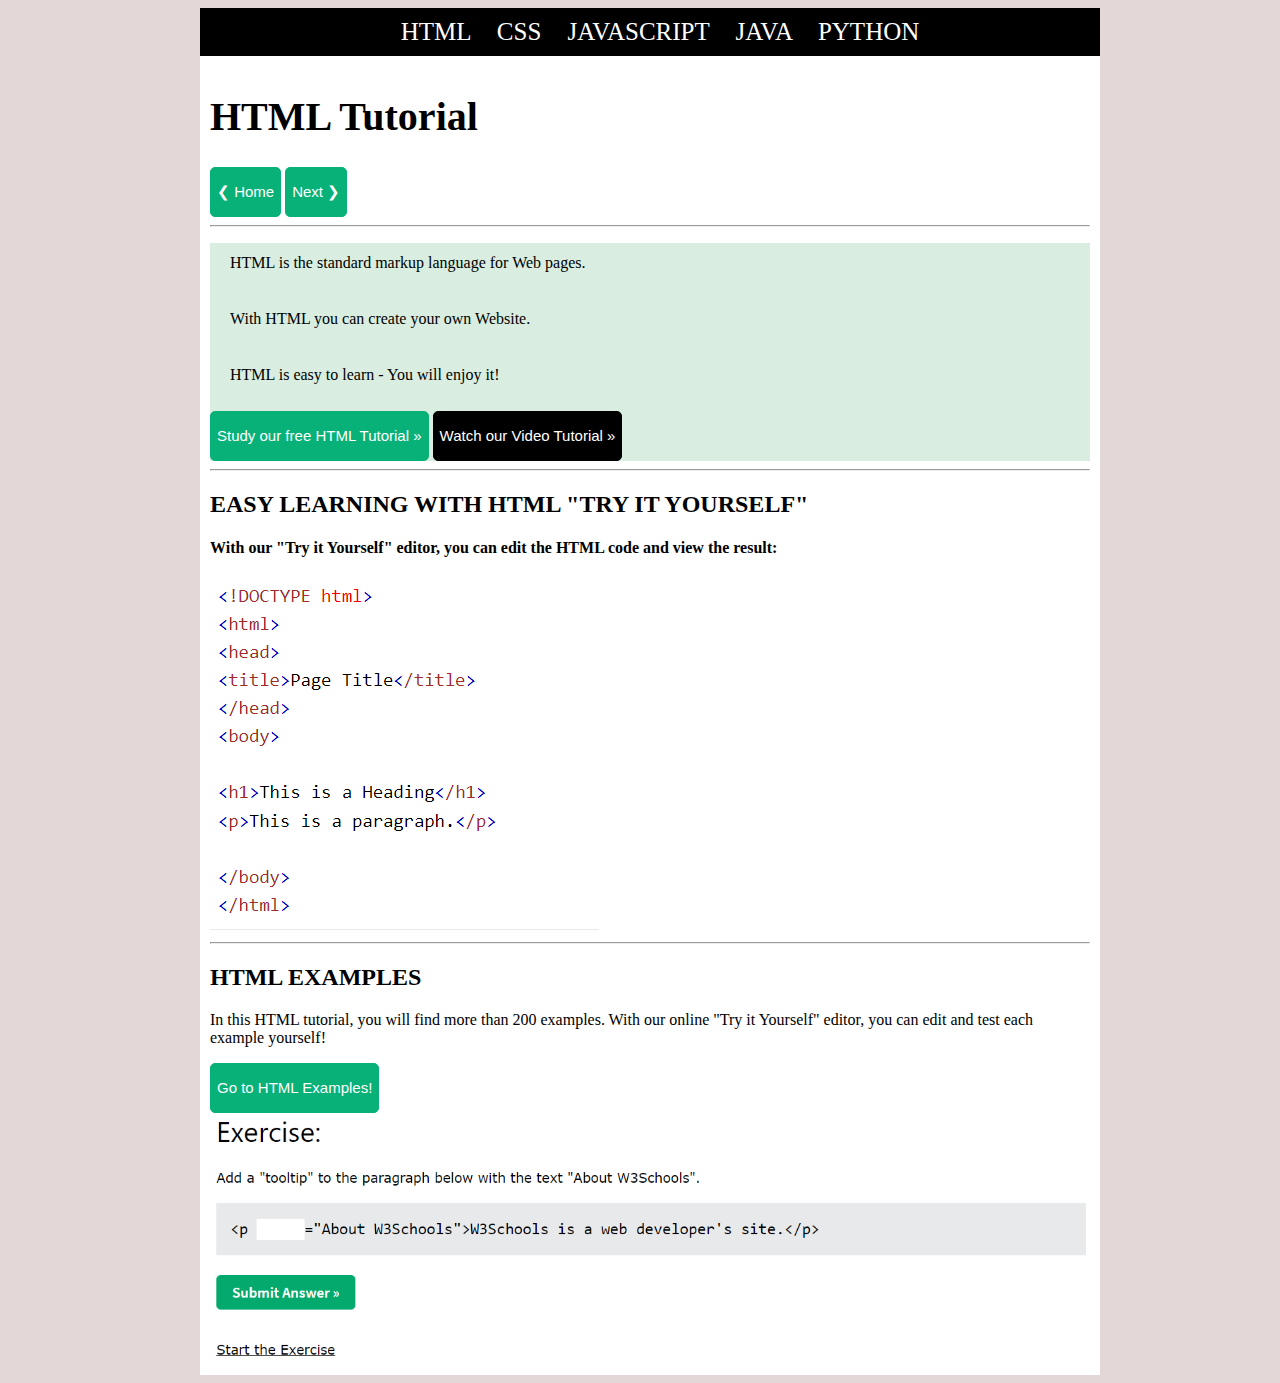
<file: index.html>
<!DOCTYPE html>
<html lang="en">

<head>
  <meta charset="UTF-8">
  <meta name="viewport" content="width=device-width, initial-scale=1.0">
  <link rel="stylesheet" href="./css/style.css">
  <title>W3</title>
</head>

<body style="width: 900px; background-color:rgb(228, 215, 215); margin-left: 200px;">
  <div style="background-color: white;">
    <div class="nav">
      <a href="">HTML</a>
      <a href="./pages/css.html">CSS</a>
      <a href="./pages/javascript.html">JAVASCRIPT</a>
      <a href="./pages/java.html">JAVA</a>
      <a href="./pages/python.html">PYTHON</a>
    </div>
    <div class="head">
      <div class="home">
        <h1>HTML Tutorial</h1>
        <button class="btn"> ❮ Home</button>
        <button class="btn">Next ❯</button>
      </div>
      <hr>
      <div class="web">
        <p>HTML is the standard markup language for Web pages.</p>
        <p>With HTML you can create your own Website.</p>
        <p>HTML is easy to learn - You will enjoy it!</p>
        <button class="btn">Study our free HTML Tutorial »</button>
        <button class="btn1">Watch our Video Tutorial »</button>
      </div>
      <hr>

      <div class="easy">
        <h2>EASY LEARNING WITH HTML "TRY IT YOURSELF"</h2>
        <h4>With our "Try it Yourself" editor, you can edit the HTML code and view the result:</h4>
        <img src="./images/code.png" alt="code">
      </div>
      <hr>
      <div>
        <h2>HTML EXAMPLES</h2>
        <p>In this HTML tutorial, you will find more than 200 examples. With our online "Try it Yourself" editor, you
          can edit and
          test each example yourself!</p>
        <button class="btn">Go to HTML Examples!</button>
        <img style="width: 880px;" src="./images/html-exercise.png" alt="">
      </div>
    </div>
  </div>
</body>

</html>
</file>
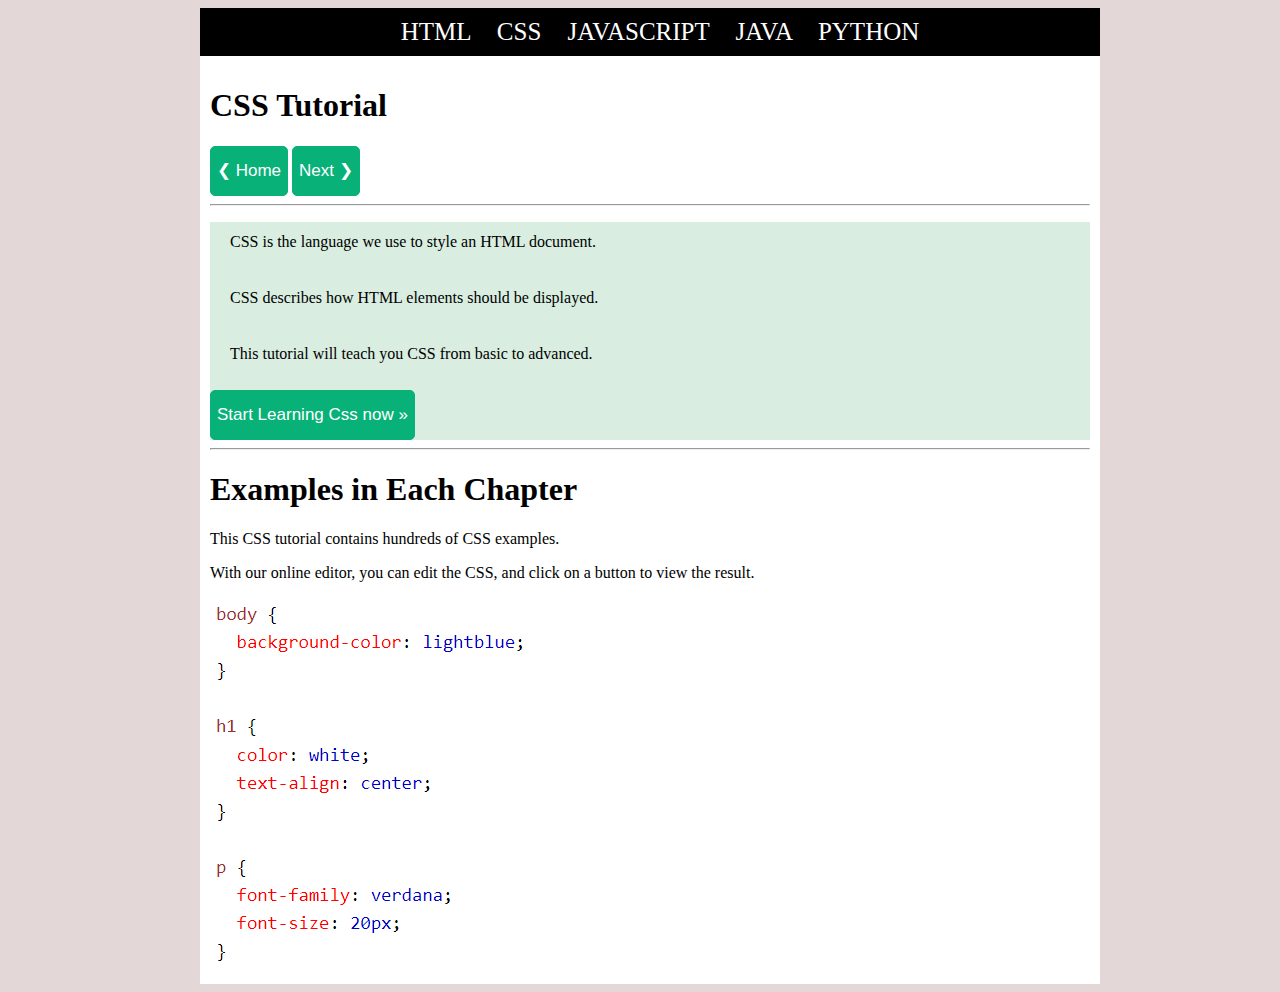
<file: pages/css.html>
<!DOCTYPE html>
<html lang="en">

<head>
  <meta charset="UTF-8">
  <meta name="viewport" content="width=device-width, initial-scale=1.0">
  <title>CSS</title>

  <style>
    .home {
      padding: 10px 10px;
      background-color: white;
    }

    .nav {
      background-color: black;
      text-align: center;
      font-size: 25px;
      padding: 10px 10px;
    }

    .nav a {
      text-decoration: none;
      color: white;
      margin-left: 20px;
    }

    .btn {
      background-color: rgb(7, 177, 120);
      color: white;
      height: 50px;
      border-radius: 5px;
      font-size: 17px;
      border: 1px solid rgb(7, 177, 120);
    }

    .start {
      background-color: rgb(217, 238, 225);
      line-height: 40px;
      text-indent: 20px;
    }
  </style>
</head>
<body style="width: 900px; background-color: rgb(228, 215, 215);margin-left: 200px;">
  <div class="nav">
    <a href="../index.html">HTML</a>
    <a href="">CSS</a>
    <a href="./javascript.html">JAVASCRIPT</a>
    <a href="./java.html">JAVA</a>
    <a href="./python.html">PYTHON</a>
  </div>
  <div class="home">
    <h1>CSS Tutorial</h1>
    <button class="btn">❮ Home</button>
    <button class="btn">Next ❯</button>
    <hr>
    <div class="start">
      <p>CSS is the language we use to style an HTML document.</p>
      <p>CSS describes how HTML elements should be displayed.</p>
      <p>This tutorial will teach you CSS from basic to advanced.</p>
      <button class="btn">Start Learning Css now »</button>
    </div>
    <hr>
    <div>
      <h1>Examples in Each Chapter</h1>
      <p>This CSS tutorial contains hundreds of CSS examples.</p>
      <p>With our online editor, you can edit the CSS, and click on a button to view the result.</p>
      <img src="../images/css-example.png" alt="">
    </div>
  </div>
  </body>

</html>
</file>
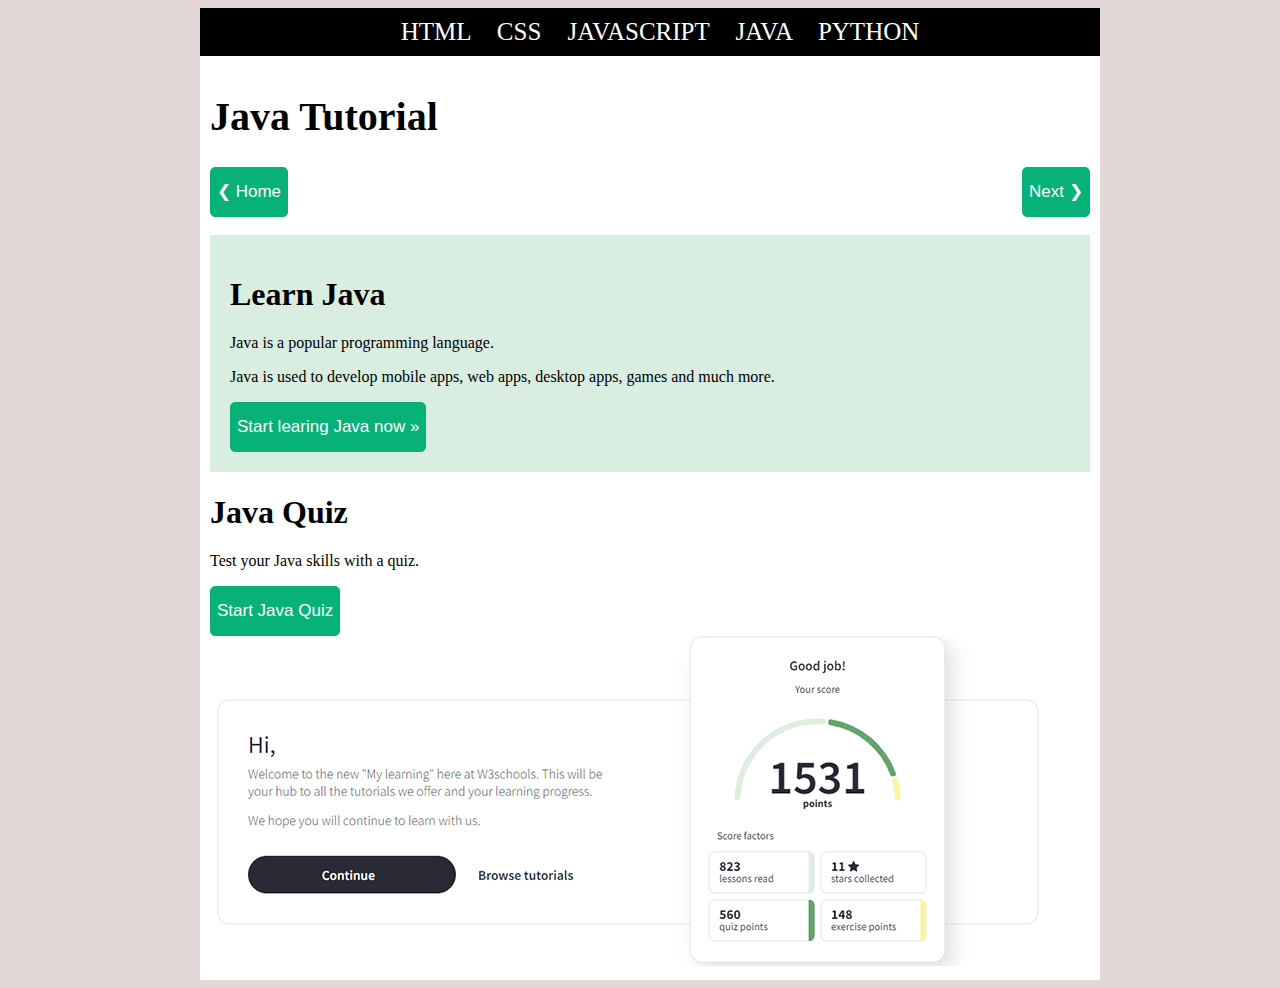
<file: pages/java.html>
<!DOCTYPE html>
<html lang="en">
<head>
  <meta charset="UTF-8">
  <meta name="viewport" content="width=device-width, initial-scale=1.0">
  <title>JAVA</title>

  <style>
    .home {
      padding: 10px 10px;
      background-color: white;
    }

    .nav {
      background-color: black;
      text-align: center;
      font-size: 25px;
      padding: 10px 10px;
    }

    .nav a {
      text-decoration: none;
      color: white;
      margin-left: 20px;
    }
    .one h1{
     font-size: 40px;
    }
    .btn{
      background-color: rgb(7, 177, 120);
      color: white;
      height: 50px;
      border-radius: 5px;
      font-size: 17px;
      border: 1px solid rgb(7, 177, 120);
    }
    .java { 
      background-color: rgb(217, 238, 225);
      padding: 20px 20px;
    }
  </style>
</head>
<body style="width: 900px;background-color: rgb(228, 215, 215);margin-left: 200px;">
  <div class="nav">
    <a href="../index.html">HTML</a>
    <a href="./css.html">CSS</a>
    <a href="./javascript.html">JAVASCRIPT</a>
    <a href="">JAVA</a>
    <a href="./python.html">PYTHON</a>
  </div>
  <div class="home">
    <div class="one">
      <h1>Java Tutorial</h1>
      <button class="btn">❮ Home</button>
      <button class="btn" style="margin-left: 730px;">Next ❯</button>     
    </div>
    <br>
    <div class="java">
      <h1>Learn Java</h1>
      <p>Java is a popular programming language.</p>
      <p>Java is used to develop mobile apps, web apps, desktop apps, games and much more.</p>
      <button class="btn">Start learing Java now »</button>
    </div>

    <div>
      <h1>Java Quiz</h1>
      <p>Test your Java skills with a quiz.</p>
      <button class="btn">Start Java Quiz</button>
      <br>
      <img src="../images/mylearning.png" alt="">
    </div>
  </div>
</body>
</html>
</file>
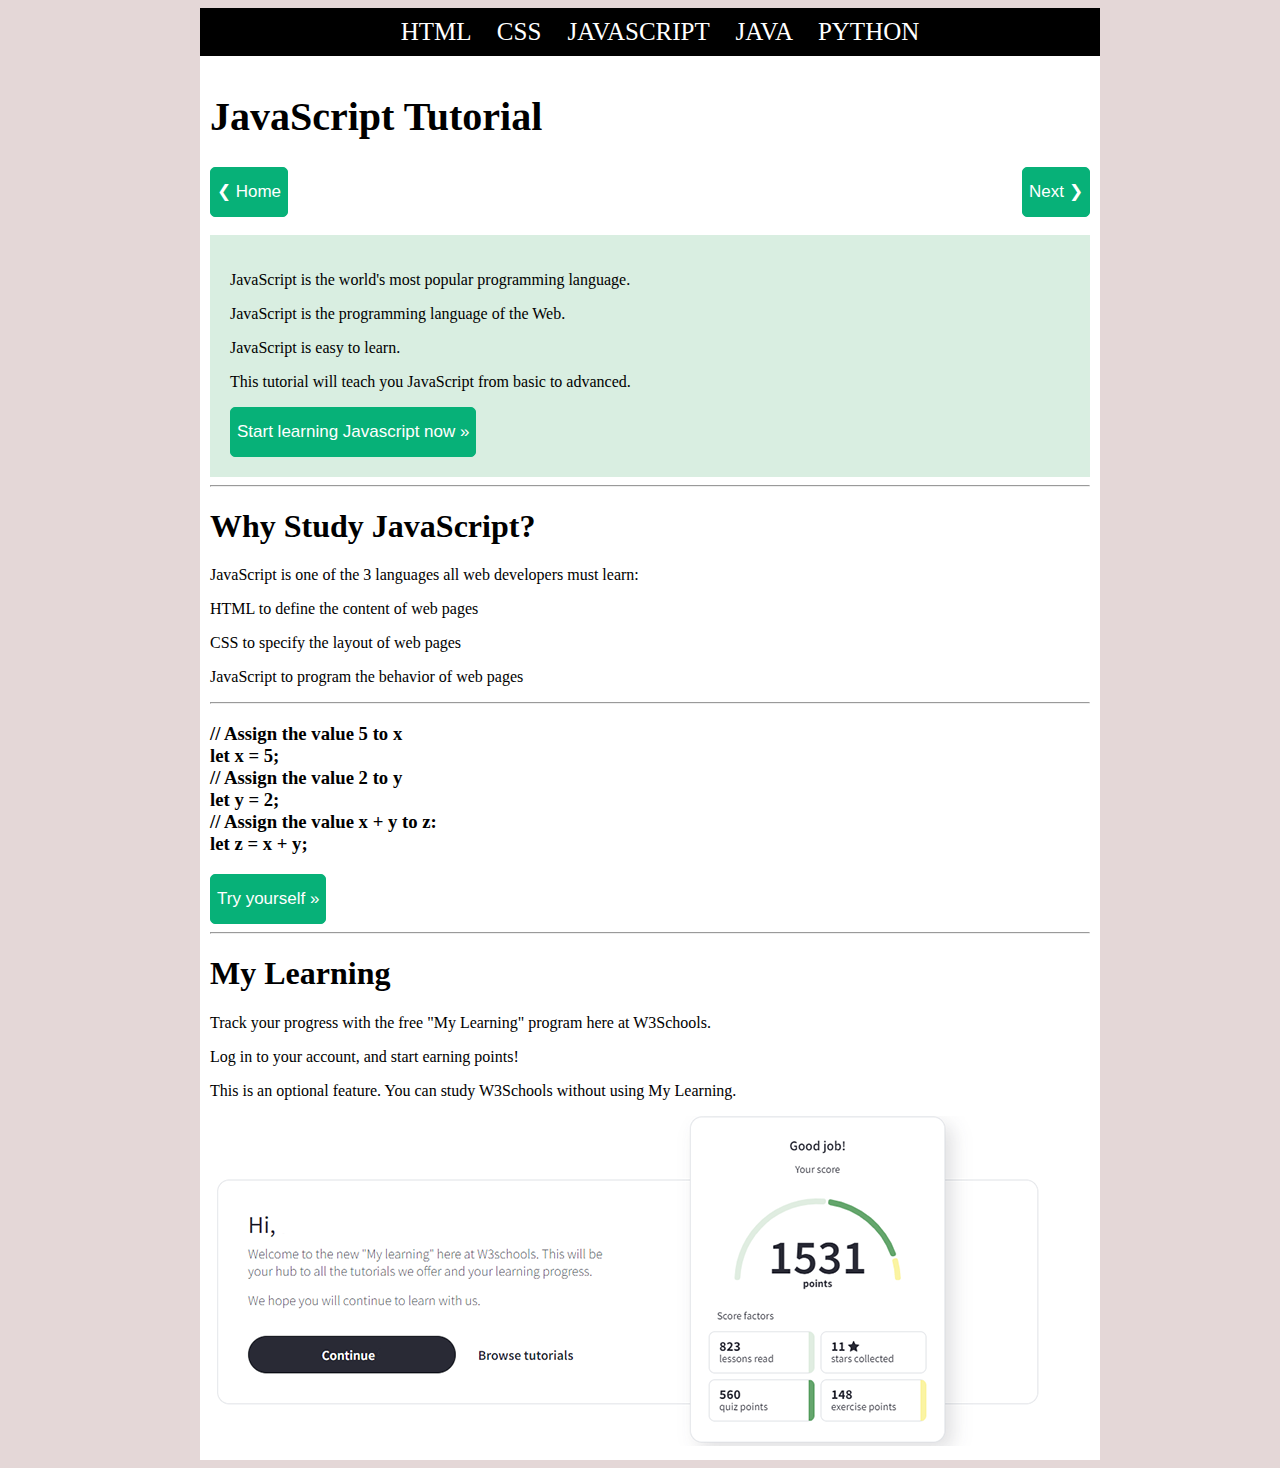
<file: pages/javascript.html>
<!DOCTYPE html>
<html lang="en">

<head>
  <meta charset="UTF-8">
  <meta name="viewport" content="width=device-width, initial-scale=1.0">
  <title>Javascript</title>

  <style>
    .home {
      padding: 10px 10px;
      background-color: white;
    }
    .nav {
      background-color: black;
      text-align: center;
      font-size: 25px;
      padding: 10px 10px;
    }

    .nav a {
      text-decoration: none;
      color: white;
      margin-left: 20px;
    }
    .one h1{
     font-size: 40px;
    }
    .btn {
      background-color: rgb(7, 177, 120);
      color: white;
      height: 50px;
      border-radius: 5px;
      font-size: 17px;
      border: 1px solid rgb(7, 177, 120);
    }

    .java {
      background-color: rgb(217, 238, 225);
      padding: 20px 20px;
    }
  </style>
</head>

<body style="width: 900px; background-color: rgb(228, 215, 215);margin-left: 200px;">
  <div class="nav">
    <a href="../index.html">HTML</a>
    <a href="./css.html">CSS</a>
    <a href="">JAVASCRIPT</a>
    <a href="./java.html">JAVA</a>
    <a href="./python.html">PYTHON</a>
  </div>
  <div class="home">
    <div class="one">
      <h1>JavaScript Tutorial</h1>
      <button class="btn">❮ Home</button>
      <button class="btn" style="margin-left: 730px;">Next ❯</button>
    </div>
     <br>
    <div class="java">
      <p>JavaScript is the world's most popular programming language.</p>
      <p>JavaScript is the programming language of the Web.</p>
      <p>JavaScript is easy to learn.</p>
      <p>This tutorial will teach you JavaScript from basic to advanced.</p>
      <button class="btn">Start learning Javascript now »</button>
    </div>
    <hr>
    <div>
      <h1>Why Study JavaScript?</h1>
      <p>JavaScript is one of the 3 languages all web developers must learn:</p>
      <p>HTML to define the content of web pages</p>
      <p>CSS to specify the layout of web pages</p>
      <p>JavaScript to program the behavior of web pages</p>
    </div>
    <hr>
    <div>
      <h3>
        // Assign the value 5 to x <br>
        let x = 5;<br>
        // Assign the value 2 to y <br>
        let y = 2;<br>
        // Assign the value x + y to z:<br>
        let z = x + y;<br>
      </h3>
      <button class="btn">Try yourself »</button>
    </div>
    <hr>
    <div>
      <h1>My Learning</h1>
      <p>Track your progress with the free "My Learning" program here at W3Schools.</p>
      <p>Log in to your account, and start earning points!</p>
      <p>This is an optional feature. You can study W3Schools without using My Learning.</p>
      <img src="../images/Javascript.png" alt="Javascript">
    </div>
  </div>
</body>

</html>
</file>
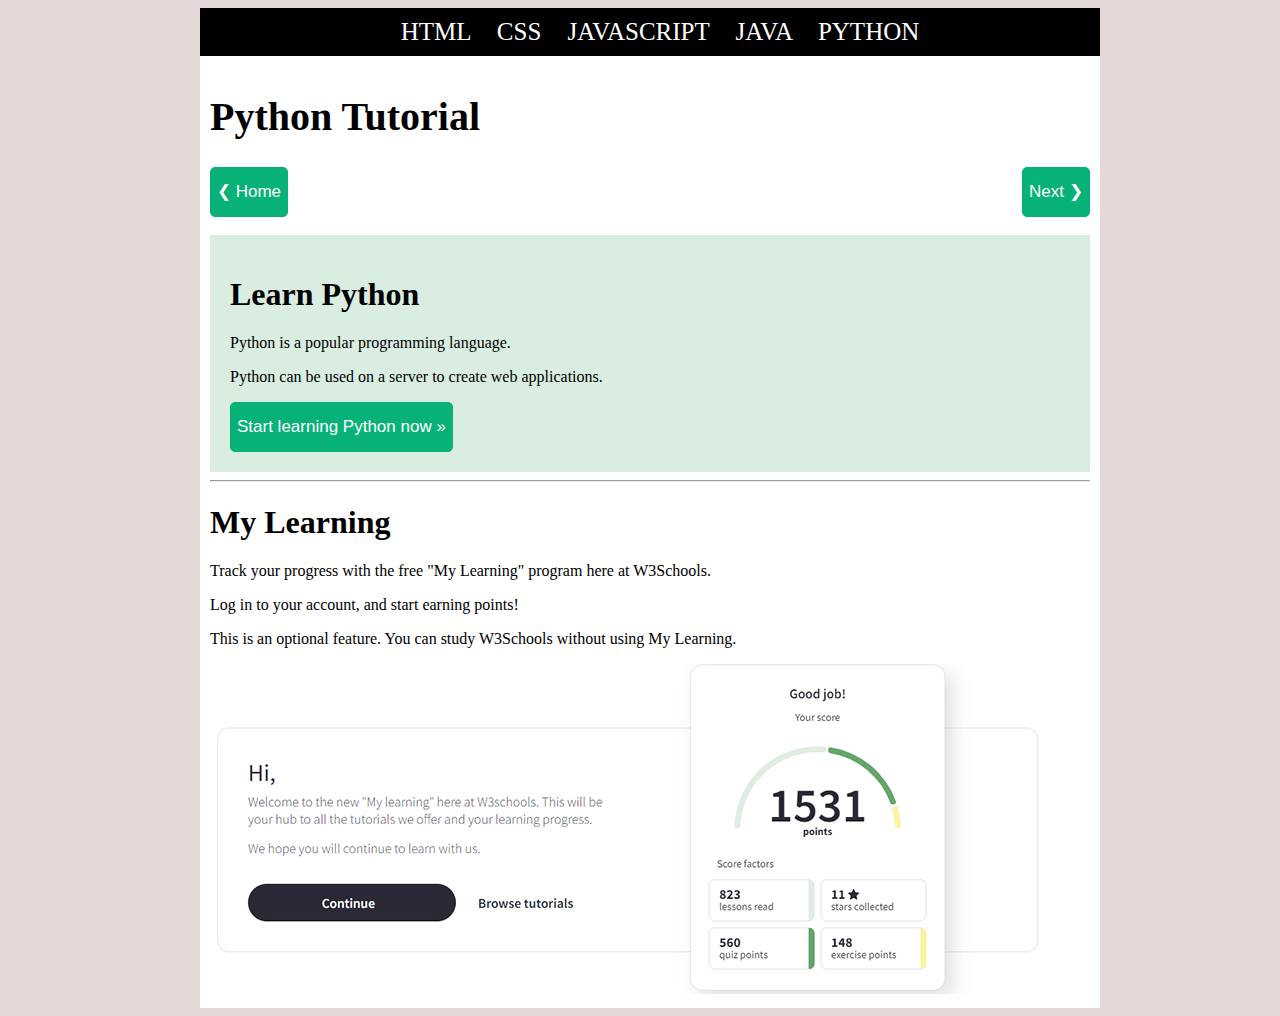
<file: pages/python.html>
<!DOCTYPE html>
<html lang="en">

<head>
  <meta charset="UTF-8">
  <meta name="viewport" content="width=device-width, initial-scale=1.0">
  <title>PYTHON</title>

  <style>
    .home {
      padding: 10px 10px;
      background-color: white;
    }

     .nav {
      background-color: black;
      text-align: center;
      font-size: 25px;
      padding: 10px 10px;
    }

    .nav a {
      text-decoration: none;
      color: white;
      margin-left: 20px;
    }

    .one h1 {
      font-size: 40px;
    }

    .python {
      background-color: rgb(217, 238, 225);
      padding: 20px 20px;
    }

    .btn {
      background-color: rgb(7, 177, 120);
      color: white;
      height: 50px;
      border-radius: 5px;
      font-size: 17px;
      border: 1px solid rgb(7, 177, 120);
    }
  </style>
</head>

<body style="width: 900px; background-color:rgb(228, 215, 215);margin-left: 200px;">
  <div class="nav">
    <a href="../index.html">HTML</a>
    <a href="./css.html">CSS</a>
    <a href="./javascript.html">JAVASCRIPT</a>
    <a href="./java.html">JAVA</a>
    <a href="./python.html">PYTHON</a>
  </div>
  <div class="home">
    <div class="one">
      <h1>Python Tutorial</h1>
      <button class="btn">❮ Home</button>
      <button class="btn" style="margin-left: 730px;">Next ❯</button>
    </div>
    <br>
    <div class="python">
      <h1>Learn Python</h1>
      <p>Python is a popular programming language.</p>
      <p>Python can be used on a server to create web applications.</p>
      <button class="btn">Start learning Python now »</button>
    </div>
    <hr>
    <div>
      <h1>My Learning</h1>
      <p>Track your progress with the free "My Learning" program here at W3Schools.</p>
      <p>Log in to your account, and start earning points!</p>
      <p>This is an optional feature. You can study W3Schools without using My Learning.</p>
      <img src="../images/Python.png" alt="">
    </div>
  </div>
</body>

</html>
</file>
<file: css/style.css>
.head { 
 padding: 10px; 
}

.nav {
  background-color: black;
  text-align: center;
  font-size: 25px;
  padding: 10px 10px;
}

.nav a {
  text-decoration: none;
  color: white;
  margin-left: 20px;
}
.home h1{
  font-size: 40px;
}
.btn {
  background-color: rgb(7, 177, 120);
  color: white;
  height: 50px;
  border-radius: 5px;
  font-size: 15px;
  border: 1px solid rgb(7, 177, 120);
}

.btn1 {
  background-color: black;
  color: white;
  border-radius: 5px;
  font-size: 15px;
  border: 1px solid black;
  height: 50px;
}

.web { 
  background-color: rgb(217, 238, 225);
  line-height: 40px;
  text-indent: 20px;
}
</file>
